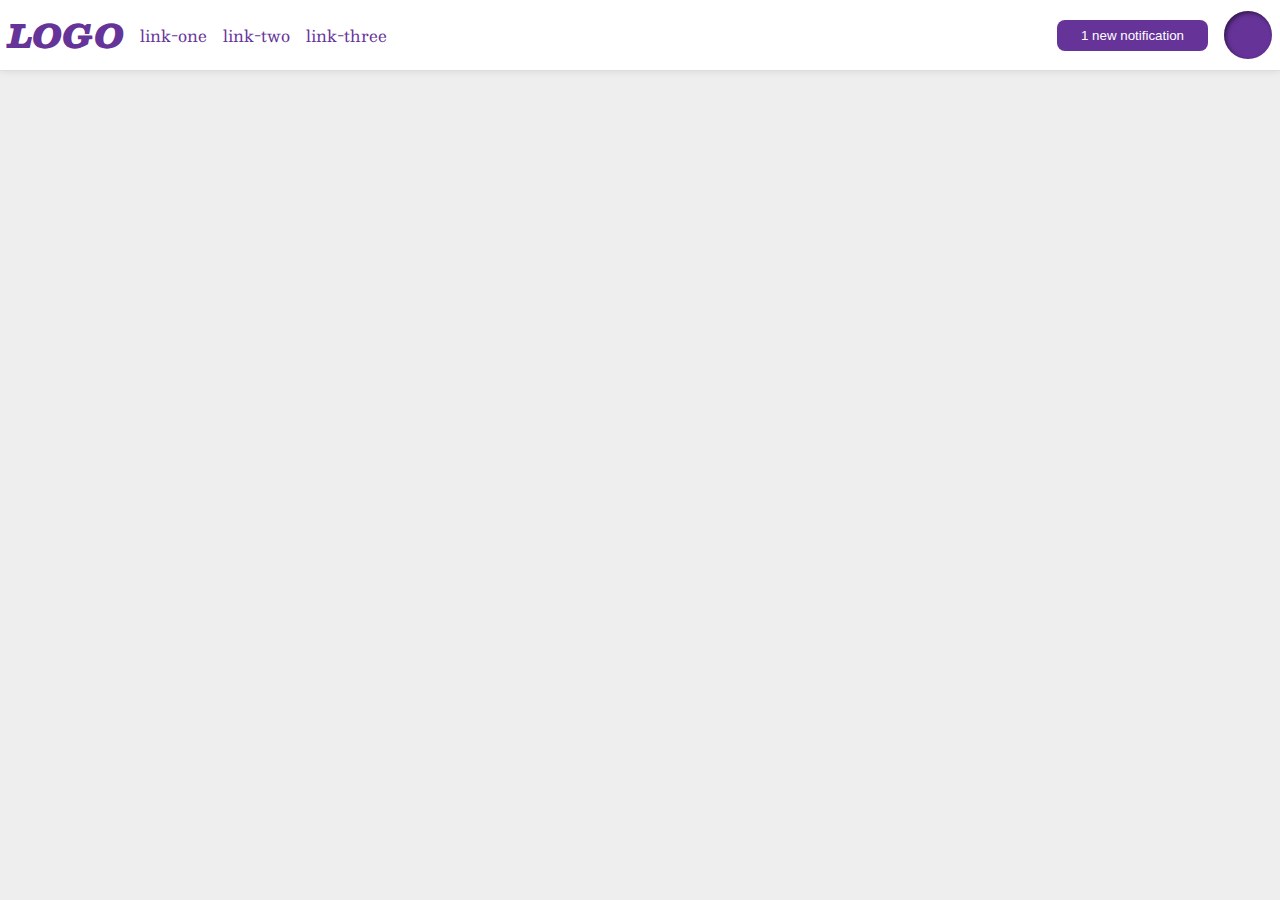
<file: flex/03-flex-header-2/index.html>
<!DOCTYPE html>
<html lang="en">
  <head>
    <meta charset="UTF-8">
    <meta http-equiv="X-UA-Compatible" content="IE=edge">
    <meta name="viewport" content="width=device-width, initial-scale=1.0">
    <title>Flex Header 2</title>
    <link rel="stylesheet" href="style.css">
  </head>
  <body>
    <div class="header">
      <div class="left">
        <div class="logo">
          LOGO
        </div>
        <ul class="links">
          <li><a href="https://google.com">link-one</a></li>
          <li><a href="https://google.com">link-two</a></li>
          <li><a href="https://google.com">link-three</a></li>
        </ul>
      </div>
      <div class="right">
        <button class="notifications">
          1 new notification
        </button>
        <div class="profile-image"></div>
      </div>
    </div>
  </body>
</html>
</file>
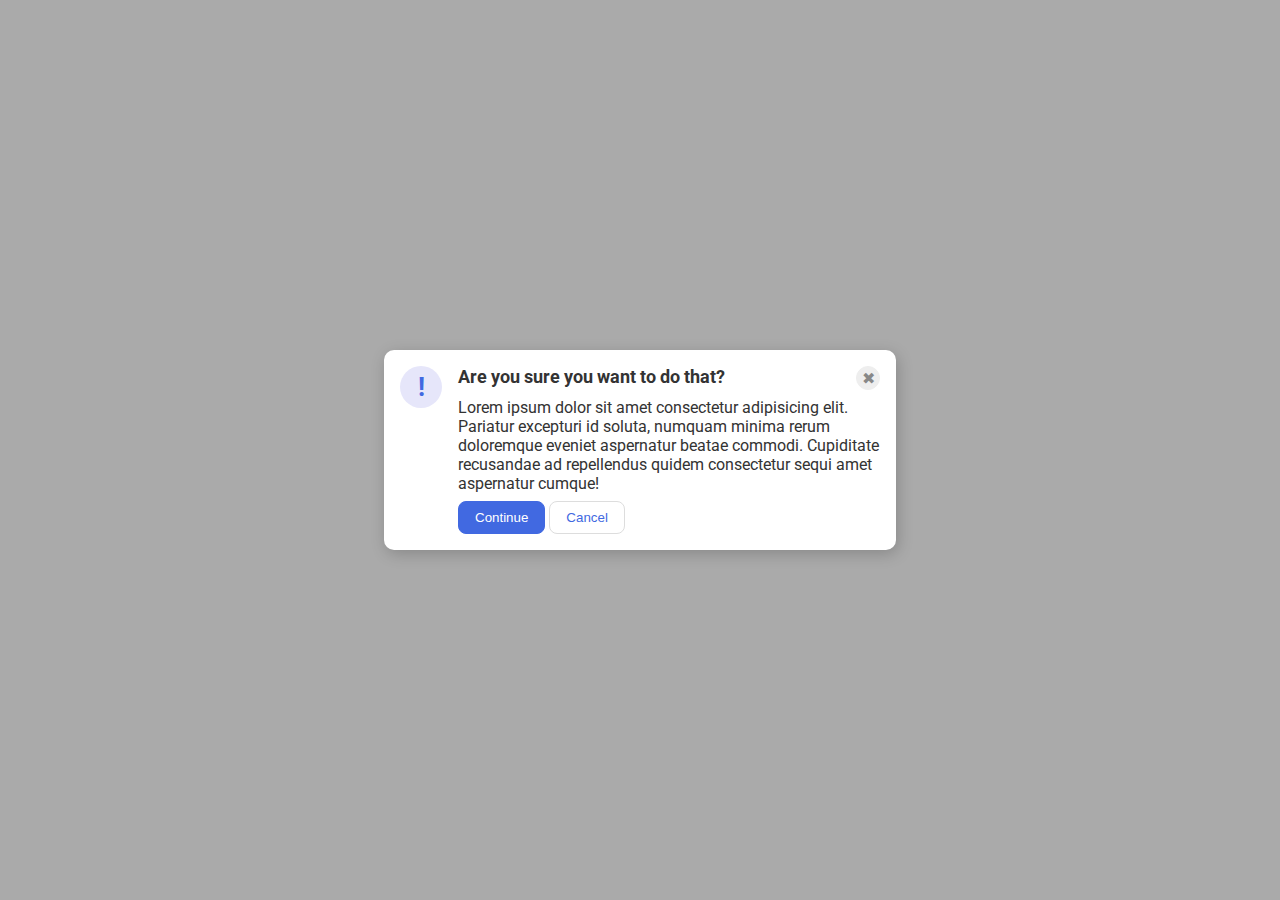
<file: flex/05-flex-modal/index.html>
<!DOCTYPE html>
<html lang="en">
  <head>
    <meta charset="UTF-8">
    <meta http-equiv="X-UA-Compatible" content="IE=edge">
    <meta name="viewport" content="width=device-width, initial-scale=1.0">
    <link rel="stylesheet" href="style.css">
    <title>Modal</title>
  </head>
  <body>
    <div class="modal">
      <div class="icon">!</div>
      <div class="box">
        <!-- Instead of creaing another div it wouldve been better to move the button inside of the header div -->
        <div class="title">
          <div class="header">Are you sure you want to do that?</div>
          <button class="close-button">✖</button>
        </div>
        <div class="text">Lorem ipsum dolor sit amet consectetur adipisicing elit. Pariatur excepturi id soluta, numquam minima rerum doloremque eveniet aspernatur beatae commodi. Cupiditate recusandae ad repellendus quidem consectetur sequi amet aspernatur cumque!</div>
        <!-- apparently not needed -->
        <div class="buttons">
          <button class="continue">Continue</button>
          <button class="cancel">Cancel</button>
        </div>
      </div>
    </div>
  </body>
</html>
</file>
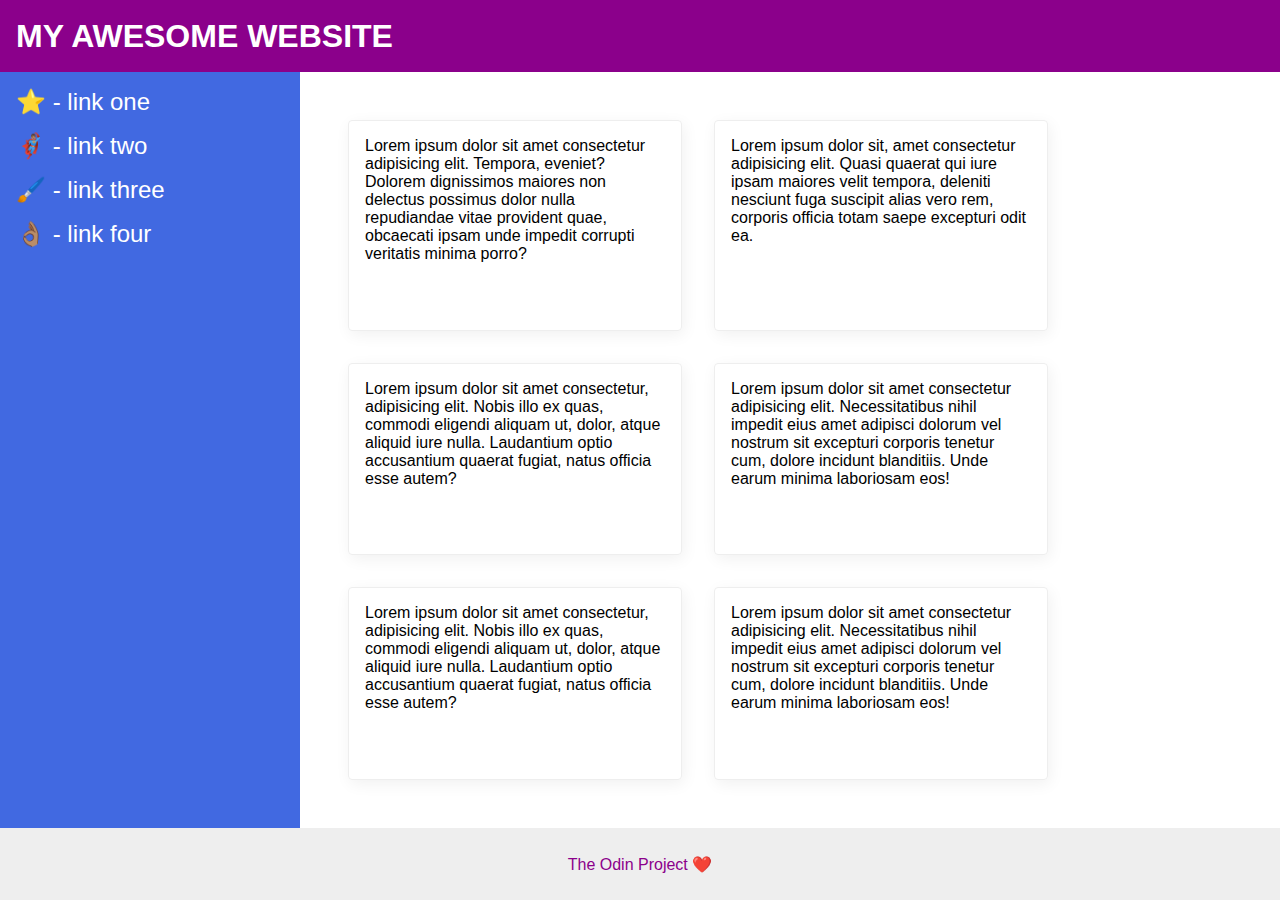
<file: flex/07-flex-layout-2/index.html>
<!DOCTYPE html>
<html lang="en">
  <head>
    <meta charset="UTF-8">
    <meta http-equiv="X-UA-Compatible" content="IE=edge">
    <meta name="viewport" content="width=device-width, initial-scale=1.0">
    <title>The Holy Grail</title>
    <link rel="stylesheet" href="style.css">
  </head>
  <body>
    <div class="header">
      MY AWESOME WEBSITE
    </div>

    <div class="content">
      <div class="sidebar">
        <ul>
          <li><a href="#">⭐ - link one</a></li>
          <li><a href="#">🦸🏽‍♂️ - link two</a></li>
          <li><a href="#">🖌️ - link three</a></li>
          <li><a href="#">👌🏽 - link four</a></li>
        </ul>
      </div>

      <div class="cards">
        <div class="card">Lorem ipsum dolor sit amet consectetur adipisicing elit. Tempora, eveniet? Dolorem dignissimos maiores non delectus possimus dolor nulla repudiandae vitae provident quae, obcaecati ipsam unde impedit corrupti veritatis minima porro?</div>
        <div class="card">Lorem ipsum dolor sit, amet consectetur adipisicing elit. Quasi quaerat qui iure ipsam maiores velit tempora, deleniti nesciunt fuga suscipit alias vero rem, corporis officia totam saepe excepturi odit ea.</div>
        <div class="card">Lorem ipsum dolor sit amet consectetur, adipisicing elit. Nobis illo ex quas, commodi eligendi aliquam ut, dolor, atque aliquid iure nulla. Laudantium optio accusantium quaerat fugiat, natus officia esse autem?</div>
        <div class="card">Lorem ipsum dolor sit amet consectetur adipisicing elit. Necessitatibus nihil impedit eius amet adipisci dolorum vel nostrum sit excepturi corporis tenetur cum, dolore incidunt blanditiis. Unde earum minima laboriosam eos!</div>
        <div class="card">Lorem ipsum dolor sit amet consectetur, adipisicing elit. Nobis illo ex quas, commodi eligendi aliquam ut, dolor, atque aliquid iure nulla. Laudantium optio accusantium quaerat fugiat, natus officia esse autem?</div>
        <div class="card">Lorem ipsum dolor sit amet consectetur adipisicing elit. Necessitatibus nihil impedit eius amet adipisci dolorum vel nostrum sit excepturi corporis tenetur cum, dolore incidunt blanditiis. Unde earum minima laboriosam eos!</div>
      </div>

    </div>
    
   
    
    <div class="footer">
      The Odin Project ❤️
    </div>
  </body>
</html>
</file>
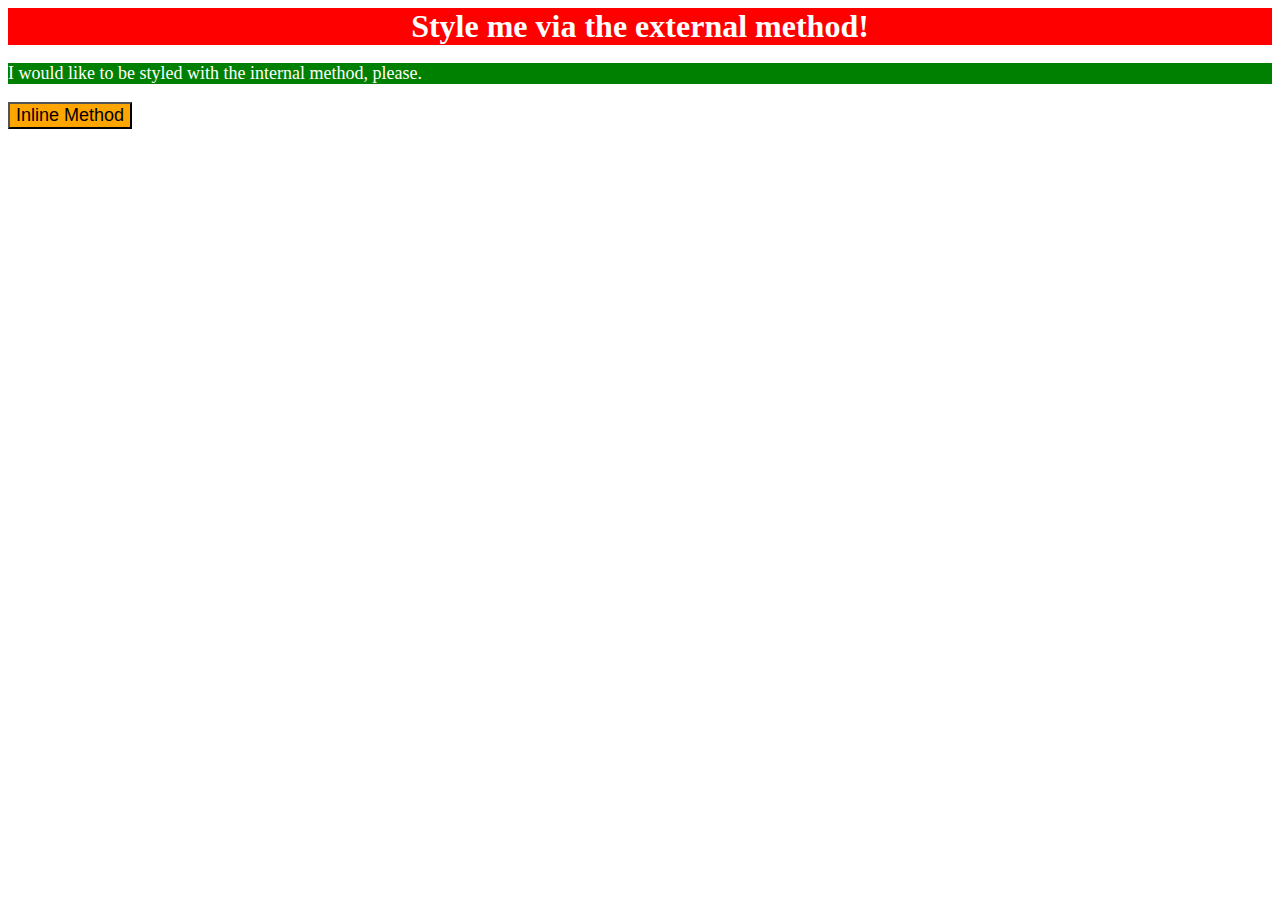
<file: foundations/01-css-methods/index.html>
<!DOCTYPE html>
<html lang="en">
  <head>
    <meta charset="UTF-8">
    <meta http-equiv="X-UA-Compatible" content="IE=edge">
    <meta name="viewport" content="width=device-width, initial-scale=1.0">
    <title>Methods for Adding CSS</title>
    <link rel="stylesheet" href="./main.css">
    <style>
      p {
        background-color: green;
        color: white;
        font-size: 18px;
      }
    </style>
  </head>
  <body>
    <div>Style me via the external method!</div>
    <p>I would like to be styled with the internal method, please.</p>
    <button style="background-color: orange; font-size: 18px;">
      Inline Method
    </button>
  </body>
</html>
</file>
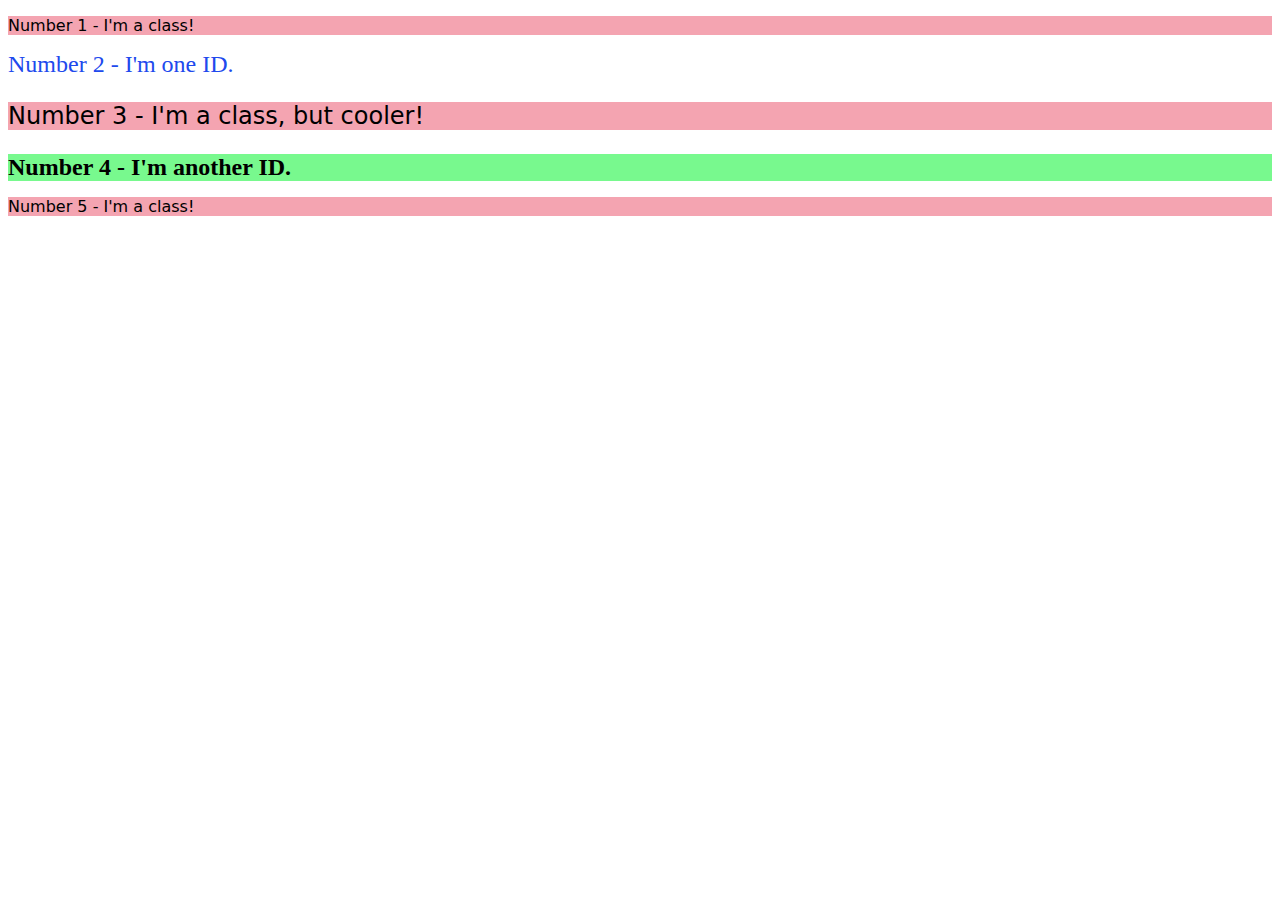
<file: foundations/02-class-id-selectors/index.html>
<!DOCTYPE html>
<html lang="en">
  <head>
    <meta charset="UTF-8">
    <meta http-equiv="X-UA-Compatible" content="IE=edge">
    <meta name="viewport" content="width=device-width, initial-scale=1.0">
    <title>Class and ID Selectors</title>
    <link rel="stylesheet" href="style.css">
  </head>
  <body>
    <p class="odd">Number 1 - I'm a class!</p>
    <div id="two">Number 2 - I'm one ID.</div>
    <p class="odd cool">Number 3 - I'm a class, but cooler!</p>
    <div id="four">Number 4 - I'm another ID.</div>
    <p class="odd">Number 5 - I'm a class!</p>
  </body>
</html>
</file>
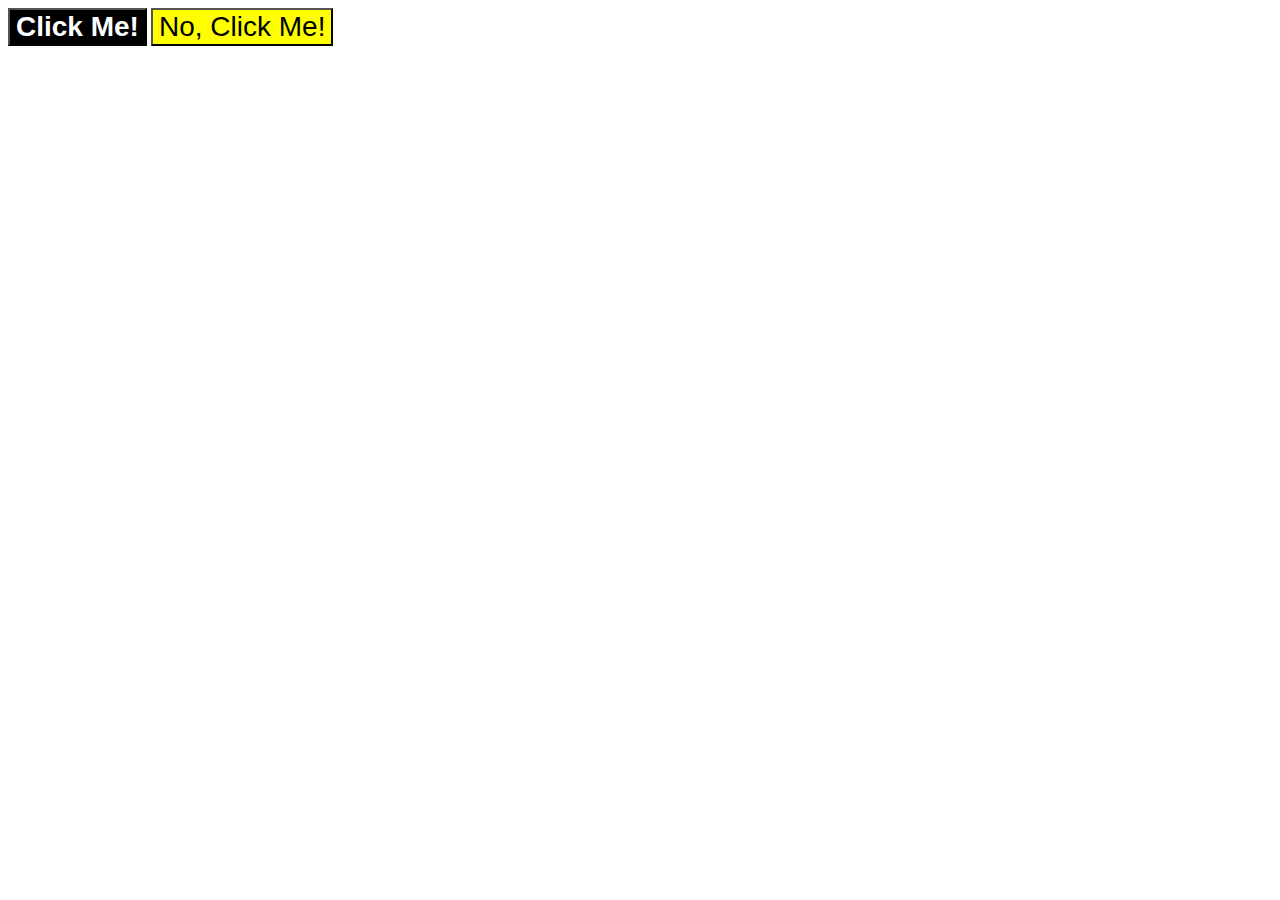
<file: foundations/03-grouping-selectors/index.html>
<!DOCTYPE html>
<html lang="en">
  <head>
    <meta charset="UTF-8">
    <meta http-equiv="X-UA-Compatible" content="IE=edge">
    <meta name="viewport" content="width=device-width, initial-scale=1.0">
    <title>Grouping Selectors</title>
    <link rel="stylesheet" href="style.css">
  </head>
  <body>
    <button class="btn-one">Click Me!</button>
    <button class="btn-two">No, Click Me!</button>
  </body>
</html>
</file>
<file: flex/03-flex-header-2/style.css>
/* this is some magical font-importing.  
you'll learn about it later. */
@import url('https://fonts.googleapis.com/css2?family=Besley:ital,wght@0,400;1,900&display=swap');

body {
  margin: 0;
  background: #eee;
  font-family: Besley, serif;
}

.header {
  background: white;
  border-bottom: 1px solid #ddd;
  box-shadow: 0 0 8px rgba(0,0,0,.1);
}

.profile-image {
  background: rebeccapurple;
  box-shadow: inset 2px 2px 4px rgba(0,0,0,.5);
  border-radius: 50%;
  width: 48px;
  height: 48px;
}

.logo {
  color: rebeccapurple;
  font-size: 32px;
  font-weight: 900;
  font-style: italic;
}

button {
  border: none;
  border-radius: 8px;
  background: rebeccapurple;
  color: white;
  padding: 8px 24px;
}

a {
  /* this removes the line under our links */
  text-decoration: none;
  color: rebeccapurple;
}

ul {
  list-style-type: none;
}

/* My added stuff */

.header {
  display: flex;
  justify-content: space-between;
  /* dont need this */
  /* align-items: center; */
  /* didnt add this */
  padding: 8px;
}
/* they used ul instead but oh well */
.links {
  display: flex;
  /* not needed */
  /* justify-content: space-between; */
  /* originaly had 10px gap */
  gap: 16px;
  /* didnt add this */
  margin: 0;
  padding: 0;
}

.left, .right {
  display: flex;
  /* not needed */
  /* justify-content: space-between; */
  /* margin: 8px; */
  align-items: center;
  /* didnt include this */
  gap: 16px;
  
}

/* not needed */
/* .right {
  gap: 8px;
} */
</file>
<file: flex/05-flex-modal/style.css>
@import url('https://fonts.googleapis.com/css2?family=Roboto:wght@400;700&display=swap');

html, body {
  height: 100%;
}

body {
  font-family: Roboto, sans-serif;
  margin: 0;
  background: #aaa;
  color: #333;
  /* I'll give you this one for free lol */
  display: flex;
  align-items: center;
  justify-content: center;
}

.modal {
  background: white;
  width: 480px;
  border-radius: 10px;
  box-shadow: 2px 4px 16px rgba(0,0,0,.2);
}

.icon {
  color: royalblue;
  font-size: 26px;
  font-weight: 700;
  background: lavender;
  width: 42px;
  height: 42px;
  border-radius: 50%;
  display: flex;
  align-items: center;
  justify-content: center;
}

.close-button {
  background: #eee;
  border-radius: 50%;
  color: #888;
  font-weight: 400;
  font-size: 16px;
  height: 24px;
  width: 24px;
  display: flex;
  align-items: center;
  justify-content: center;
  border: 1px solid #eee;
  padding: 0;
}

button {
  cursor: pointer;
  padding: 8px 16px;
  border-radius: 8px;
}

button.continue {
  background: royalblue;
  border: 1px solid royalblue;
  color: white;
}

button.cancel {
  background: white;
  border: 1px solid #ddd;
  color: royalblue;
}

/* my added stuff */

.modal {
  padding: 16px;
  display: flex;
  /* not needed */
  /* justify-content: space-between; */
  gap: 16px;
}

.title {
  display: flex;
  justify-content: space-between;
}

/* instead of having gaps and because of less divs they used margins instead (noobs) */

.header {
  font-weight: bold;
  font-size: 18px;
}

.icon {
  flex-shrink: 0;
}

.box {
  display: flex;
  flex-direction: column;
  /* justify-content: space-between; */
  gap: 8px;
}
</file>
<file: flex/07-flex-layout-2/style.css>
body {
  font-family: -apple-system, BlinkMacSystemFont, 'Segoe UI', Roboto, Oxygen, Ubuntu, Cantarell, 'Open Sans', 'Helvetica Neue', sans-serif;
  margin: 0;
  min-height: 100vh;
}

.header {
  height: 72px;
  background: darkmagenta;
  color: white;
}

.footer {
  height: 72px;
  background: #eee;
  color: darkmagenta;
}

.sidebar {
  width: 300px;
  background: royalblue;
  box-sizing: border-box;
}

.card {
  border: 1px solid #eee;
  box-shadow: 2px 4px 16px rgba(0,0,0,.06);
  border-radius: 4px;
}

/* My added stuff */

body {
  display: flex;
  flex-direction: column;
}

.header {
  font-size: 32px;
  font-weight: 900;
  display: flex;
  align-items: center;
  /* i just did padding left */
  padding: 0 16px;
}

.content {
  flex: 1;
  display: flex;
}

.sidebar {
  flex-shrink: 0;
  /* not needed? */
  /* flex-basis: 300px; */
  padding: 16px;
}

a {
  text-decoration: none;
  color: white;
  /* originally put this in sidebar still worked */
  font-size: 24px;

}

ul {
  list-style: none;
  padding: 0;
  margin: 0;
  /* not needed use margin bottom instead ig */
  /* display: flex;
  flex-direction: column;
  gap: 16px; */
}

/* didnt have this because i had it in ul */

li {
  margin-bottom: 16px;
}

.cards {
  display: flex;
  flex-wrap: wrap;
  padding: 48px;
  /* had the gap as 16px originally */
  gap: 32px;
}

.card {
  width: 300px;
  /* had padding as 8px originally */
  padding: 16px;
}

.footer {
  display: flex;
  justify-content: center;
  align-items: center;
}
</file>
<file: foundations/01-css-methods/main.css>
div {
    background-color: red;
    color: white;
    font-size: 32px;
    text-align: center;
    font-weight: bold;
}
</file>
<file: foundations/02-class-id-selectors/style.css>
.odd {
    background-color: rgb(244, 164, 177);
    font-family: Verdana, "DejaVu Sans", sans-serif;
}
#two {
    color: rgb(32, 73, 237);
    font-size: 24px;
}
.cool {
    font-size: 24px;
}
#four {
    background-color: rgb(120, 249, 142);
    font-size: 24px;
    font-weight: bold;
}
</file>
<file: foundations/03-grouping-selectors/style.css>
.btn-one, .btn-two {
    font-size: 28px;
    font-family: Helvetica, "Times New Roman", sans-serif;
}
.btn-one {
    background-color: black;
    color: white;
    font-weight: bold;
}
.btn-two {
    background-color: yellow;
}
</file>
